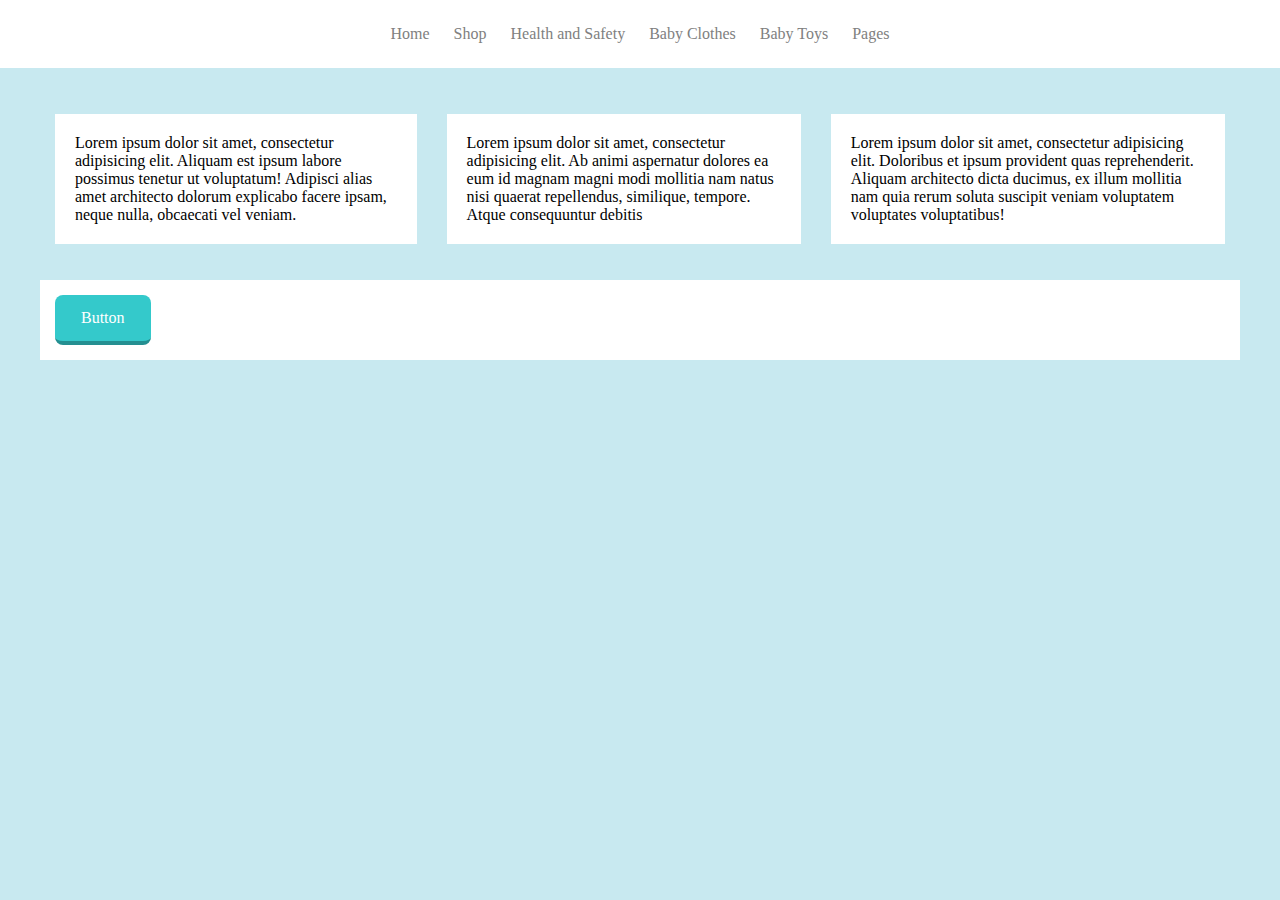
<file: index.html>
<!DOCTYPE html>
<html lang="en">
<head>
    <meta charset="UTF-8">
    <title>CSS 4-dars</title>
    <link rel="stylesheet" href="css/main.css">
</head>
<body>

<div class="navbar">
    <ul class="navbar-menu">
        <li class="navbar-item"><a href="#">Home</a></li>
        <li class="navbar-item"><a href="#">Shop</a></li>
        <li class="navbar-item"><a href="#">Health and Safety</a></li>
        <li class="navbar-item"><a href="#">Baby Clothes</a></li>
        <li class="navbar-item"><a href="#">Baby Toys</a></li>
        <li class="navbar-item"><a href="#">Pages</a></li>
    </ul>
</div>

<div class="flex-box">
    <div class="flex-item">
        <p>
            Lorem ipsum dolor sit amet, consectetur adipisicing elit.
            Aliquam est ipsum labore possimus tenetur ut voluptatum!
            Adipisci alias amet architecto dolorum explicabo facere ipsam, neque nulla,
            obcaecati vel veniam.
        </p>
    </div>
    <div class="flex-item">
        <p>
            Lorem ipsum dolor sit amet, consectetur adipisicing elit.
            Ab animi aspernatur dolores ea eum id magnam magni modi mollitia nam
            natus nisi quaerat repellendus, similique, tempore. Atque consequuntur debitis
        </p>
    </div>
    <div class="flex-item">
        <p>
            Lorem ipsum dolor sit amet, consectetur adipisicing elit. Doloribus et
            ipsum provident quas reprehenderit. Aliquam architecto dicta ducimus,
            ex illum mollitia nam quia rerum soluta suscipit veniam voluptatem voluptates voluptatibus!
        </p>
    </div>
</div>

<div class="wrap">
    <a href="#" class="btn">Button</a>
</div>


</body>
</html>
</file>
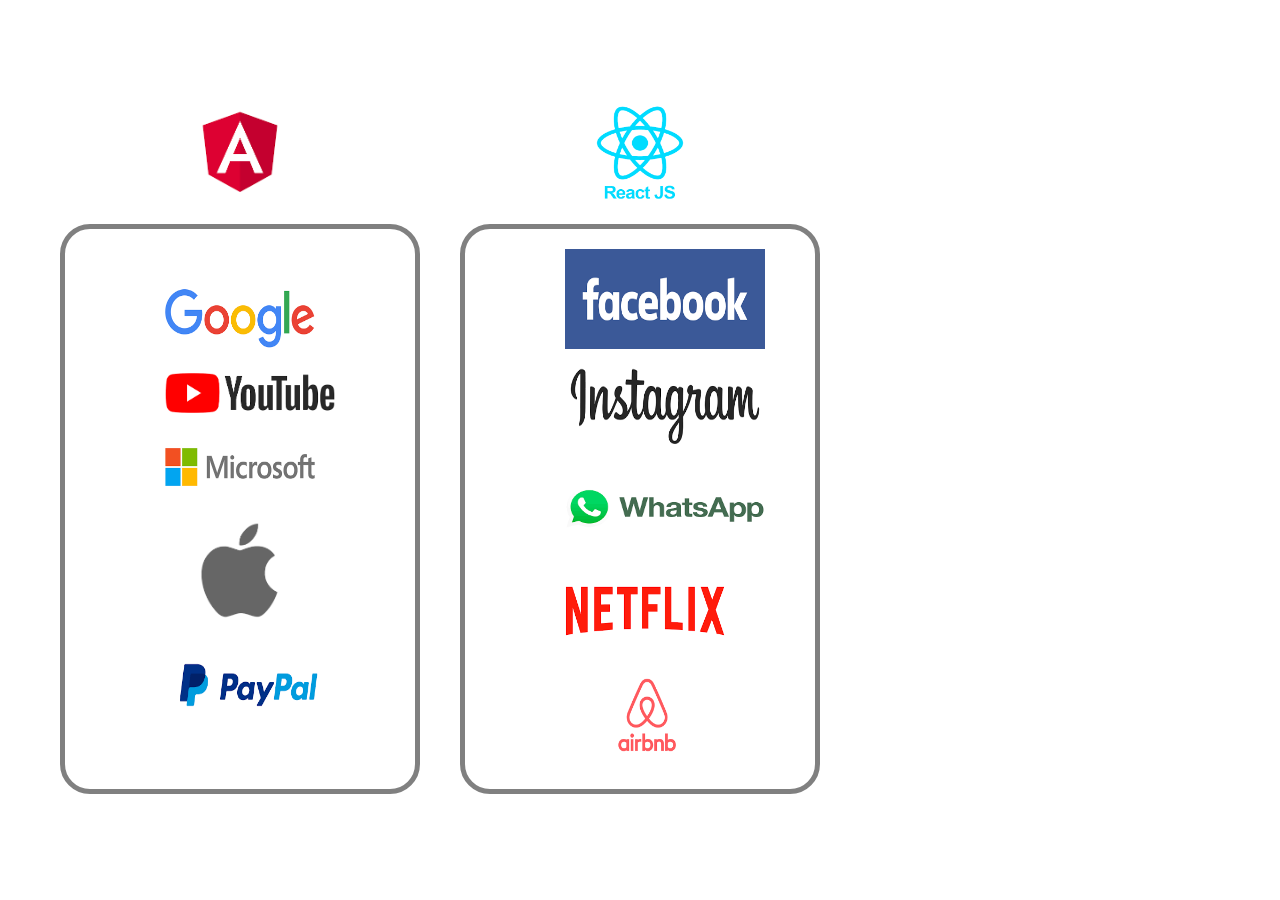
<file: index3.html>
<!DOCTYPE html>
<html lang="en">
<head>
    <meta charset="UTF-8">
    <title>Title</title>
    <link rel="stylesheet" href="css/main3.css">
</head>
<body>

<div class="text-block">
    <div class="s">
    <img src="rasmlar/an.png" width="100px" height="100px" alt="">
    </div>
    <div class="text-block-item-1">
    <img src="rasmlar/google.png" width="150px" height="100px" alt="">
<img src="rasmlar/yutub.png" width="170px" height="40px" alt="">
<img src="rasmlar/m.png" width="150px" height="100px" alt="">
        <img src="rasmlar/a.png" width="100px" height="100px" alt="">
<img src="rasmlar/p.png" width="170px" height="120px" alt="">
    </div>
    <div class="a">
    <img src="rasmlar/r.png" width="160px" height="100px" alt="">
    </div>
    <div class="text-block-item-2">
<img src="rasmlar/f.png" width="200px" height="100px" alt="">
<img src="rasmlar/i.png" width="200px" height="100px" alt="">
<img src="rasmlar/w.png" width="200px" height="100px" alt="">
<img src="rasmlar/n.png" width="160px" height="100px" alt="">
        <img src="rasmlar/ay.png" width="160px" height="100px" alt="">
    </div>
</div>

</body>
</html>
</file>
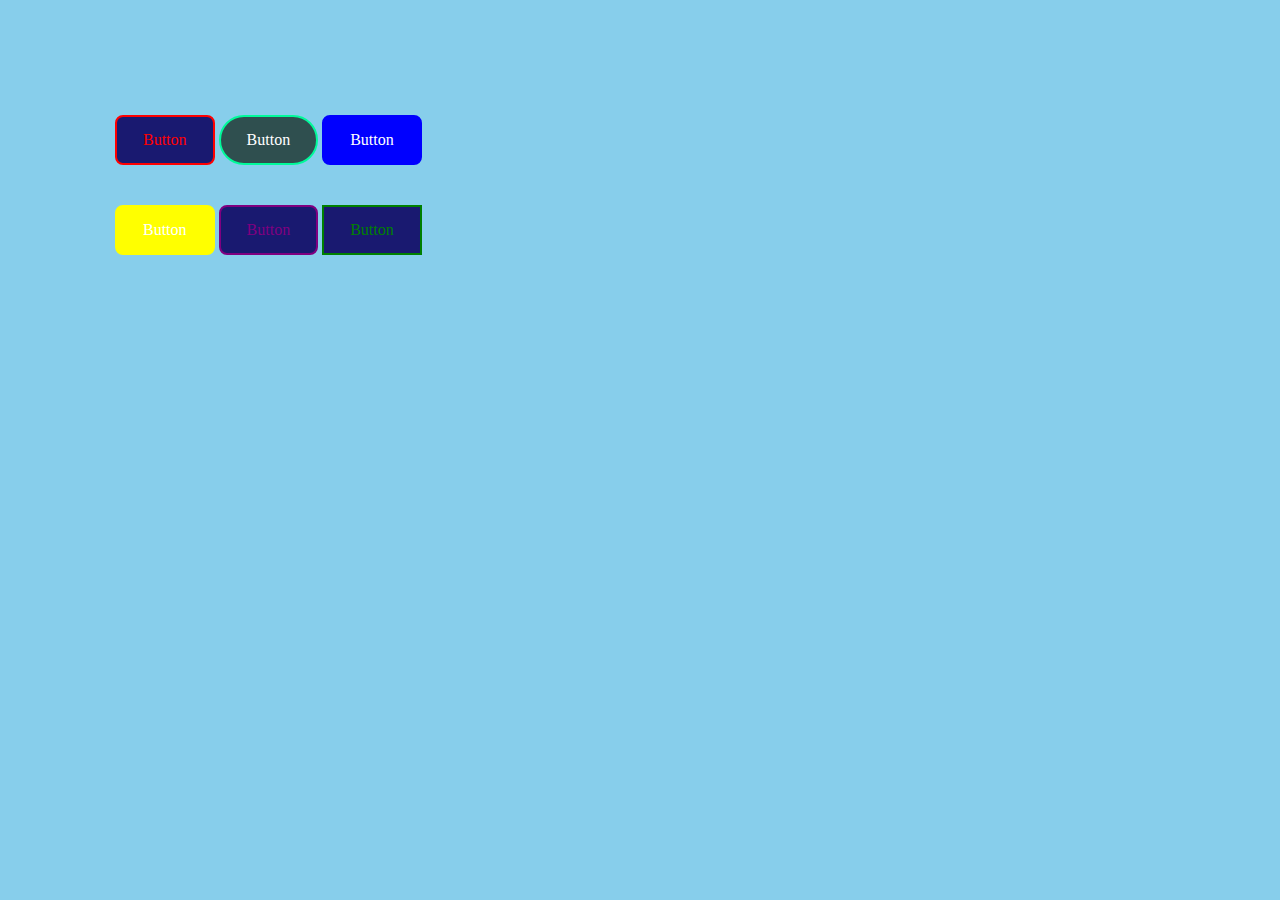
<file: index4.html>
<!DOCTYPE html>
<html lang="en">
<head>
    <meta charset="UTF-8">
    <title>Title</title>
    <link rel="stylesheet" href="css/main4.css">
</head>
<body>

<div class="wrap">
    <a href="#" class="btn1">Button</a>
    <a href="#" class="btn2">Button</a>
    <a href="#" class="btn3">Button</a>
</div>
<div class="wrap">
    <a href="#" class="btn4">Button</a>
    <a href="#" class="btn5">Button</a>
    <a href="#" class="btn6">Button</a>
</div>

</body>
</html>
</file>
<file: css/main.css>
body{
    background-color: #c8e9f0;
    margin: 0;
    padding: 0;
}
.navbar{
    background-color: #ffffff;
}
.navbar-menu{
    margin: 0;
    padding: 0;
    text-align: center;
}
.navbar-item{
    display: inline-block;
    padding: 25px 10px;
}
.navbar-item a{
    color: #808080;
    text-decoration: none;
}
.flex-box{
    width: 1200px;
    margin: 0 auto;
    display: flex;
    margin-top: 20px;
}
.flex-item{
   /* border: 1px solid red;*/
    padding: 10px 15px;
    display: inline-block;
}
.flex-item p{
    background-color: white;
    padding: 20px;
}
.navbar-item:hover a{
    color: #1e90ff;
}
.navbar-item:hover{
    background-color: #f1f1f1f1;
}

.wrap{
    width: 1200px;
    margin: 10px auto;
    background-color: #ffffff;
    padding: 15px;
    box-sizing: border-box;
}
.btn{
    display: inline-block;
    padding: 14px 26px;
    text-decoration: none;
    background-color: #34c9cb;
    color: white;
    border-bottom: 4px solid #248f91;
    border-radius: 8px;
    transition: all 3s ease;
}
.btn:active{
    border-bottom-width: 2px;
    margin-top: 2px;
}
.btn:focus{
    border-bottom-width: 2px;
    margin-top: 2px;
}
.btn:hover{
    border-radius: 28px;
    padding-right: 80px;
    padding-left: 80px;
    margin-left: 200px;
}
</file>
<file: css/main3.css>
.text-block{
    width: 1200px;
    margin: 100px auto;
}
.text-block-item-1{
    width: 30%;
    border: 5px solid grey;
    padding: 40px 100px;
    box-sizing: border-box;
    text-align: center;
    float: left;
    margin: 0 20px;
    border-radius: 30px;

}
.text-block-item-2{
    width: 30%;
    border: 5px solid grey;
    padding: 20px 100px;
    box-sizing: border-box;
    text-align: center;
    float: left;
    margin: 0 20px;
    border-radius: 30px;
}
.s{
    margin-left: 150px;
    margin-bottom: 20px;
}
.a{
    text-align: center;
    margin: -120px 400px;
}
</file>
<file: css/main4.css>
body{
    background-color: skyblue;
   margin: 100px;
    height: 105px;
}
.flex-box{
    width: 1200px;
    margin: 0 auto;
    display: flex;
    margin-top: 20px;
}
.flex-item{
    /* border: 1px solid red;*/
    padding: 20px 15px;
    display: inline-block;
}

.wrap{
    width: 1200px;
    margin: 10px auto;
    padding: 15px;
    box-sizing: border-box;
}
.btn1{
    display: inline-block;
    padding: 14px 26px;
    text-decoration: none;
    color: red;
    background-color: midnightblue;
    border: 2px solid red;
    border-radius: 8px;
}

.btn2{
    display: inline-block;
    padding: 14px 26px;
    text-decoration: none;
    background-color: #2f4f4f;
    color: white;
    border: 2px solid mediumspringgreen;
    border-radius: 30px;
}

.btn3{
    display: inline-block;
    padding: 14px 26px;
    text-decoration: none;
    background-color: blue;
    color: white;
    border: 2px solid blue;
    border-radius: 8px;
}

.btn4{
    display: inline-block;
    padding: 14px 26px;
    text-decoration: none;
    background-color: yellow;
    color: white;
    border: 2px solid yellow;
    border-radius: 8px;
}

.btn5{
    display: inline-block;
    padding: 14px 26px;
    text-decoration: none;
    background-color: midnightblue;
    color: purple;
    border: 2px solid purple;
    border-radius: 8px;
}
.btn6{
    display: inline-block;
    padding: 14px 26px;
    text-decoration: none;
    background-color: midnightblue;
    color: green;
    border: 2px solid green;
}
</file>
